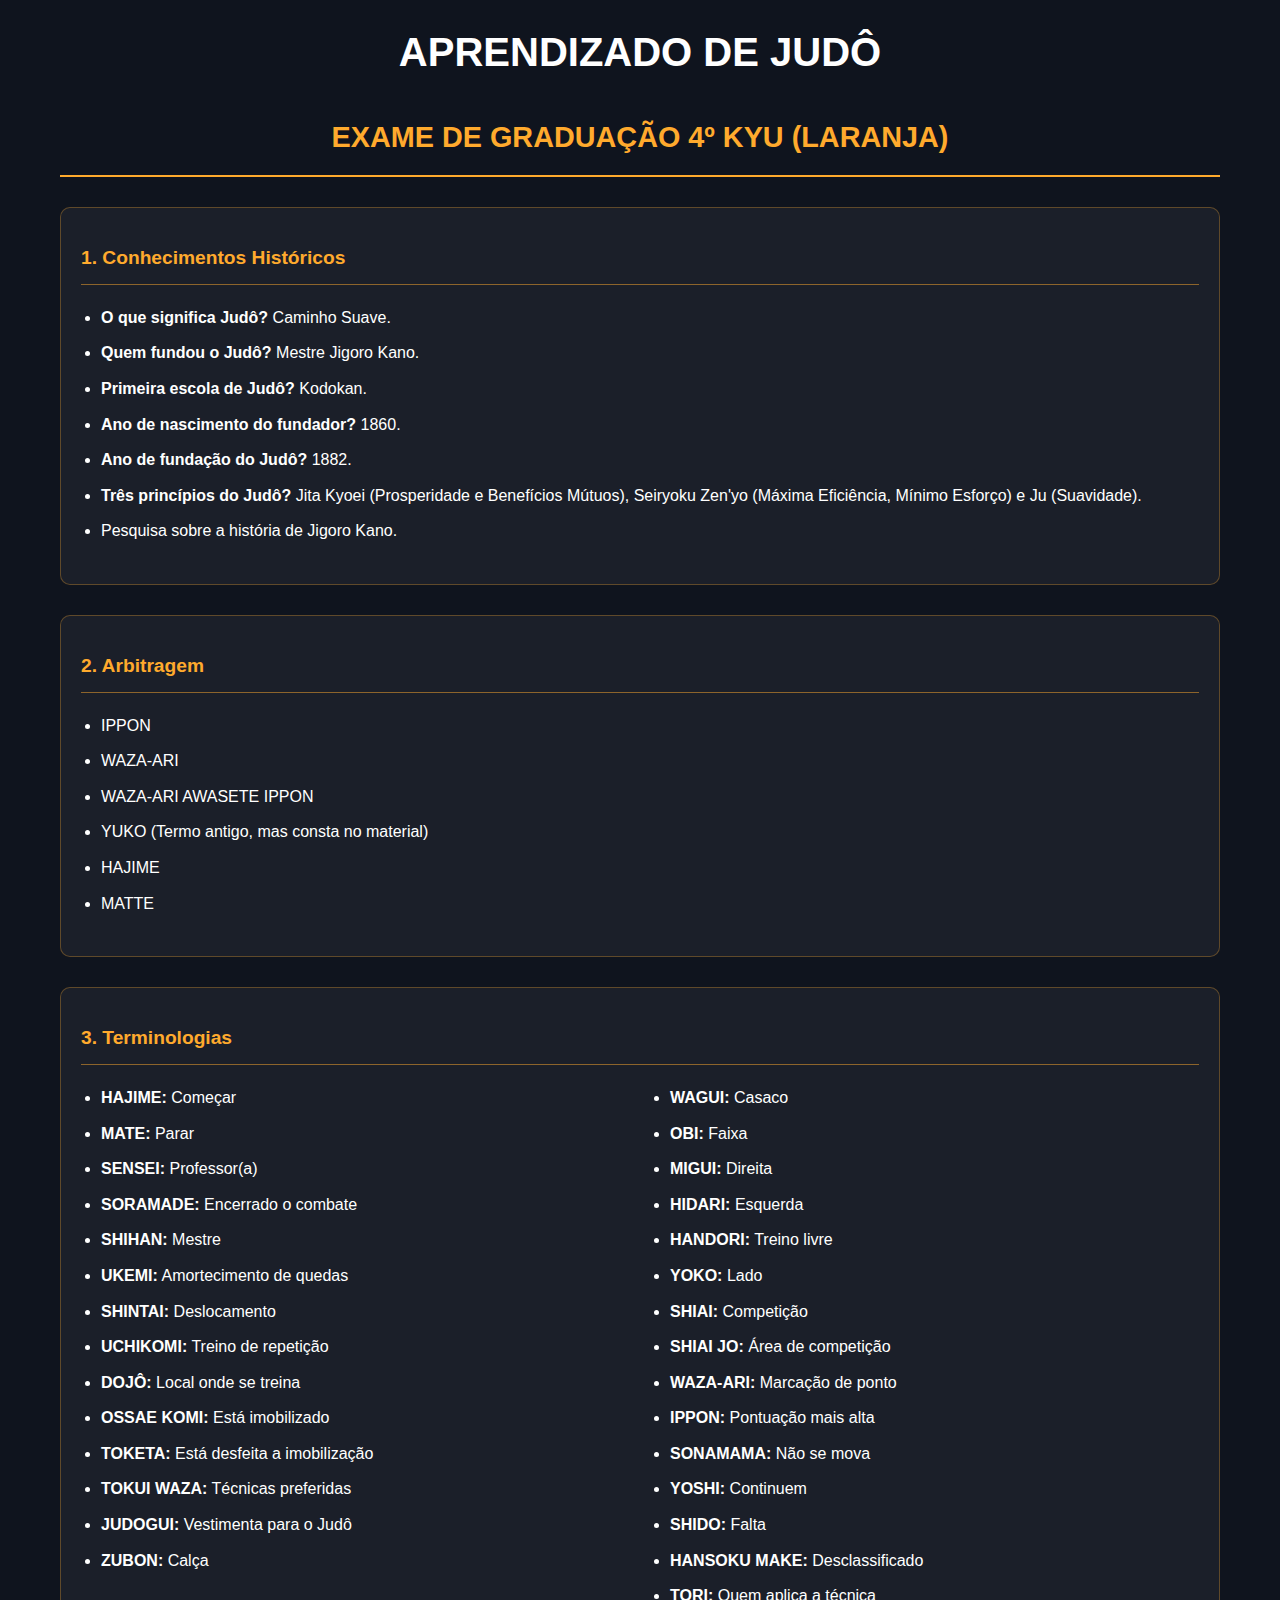
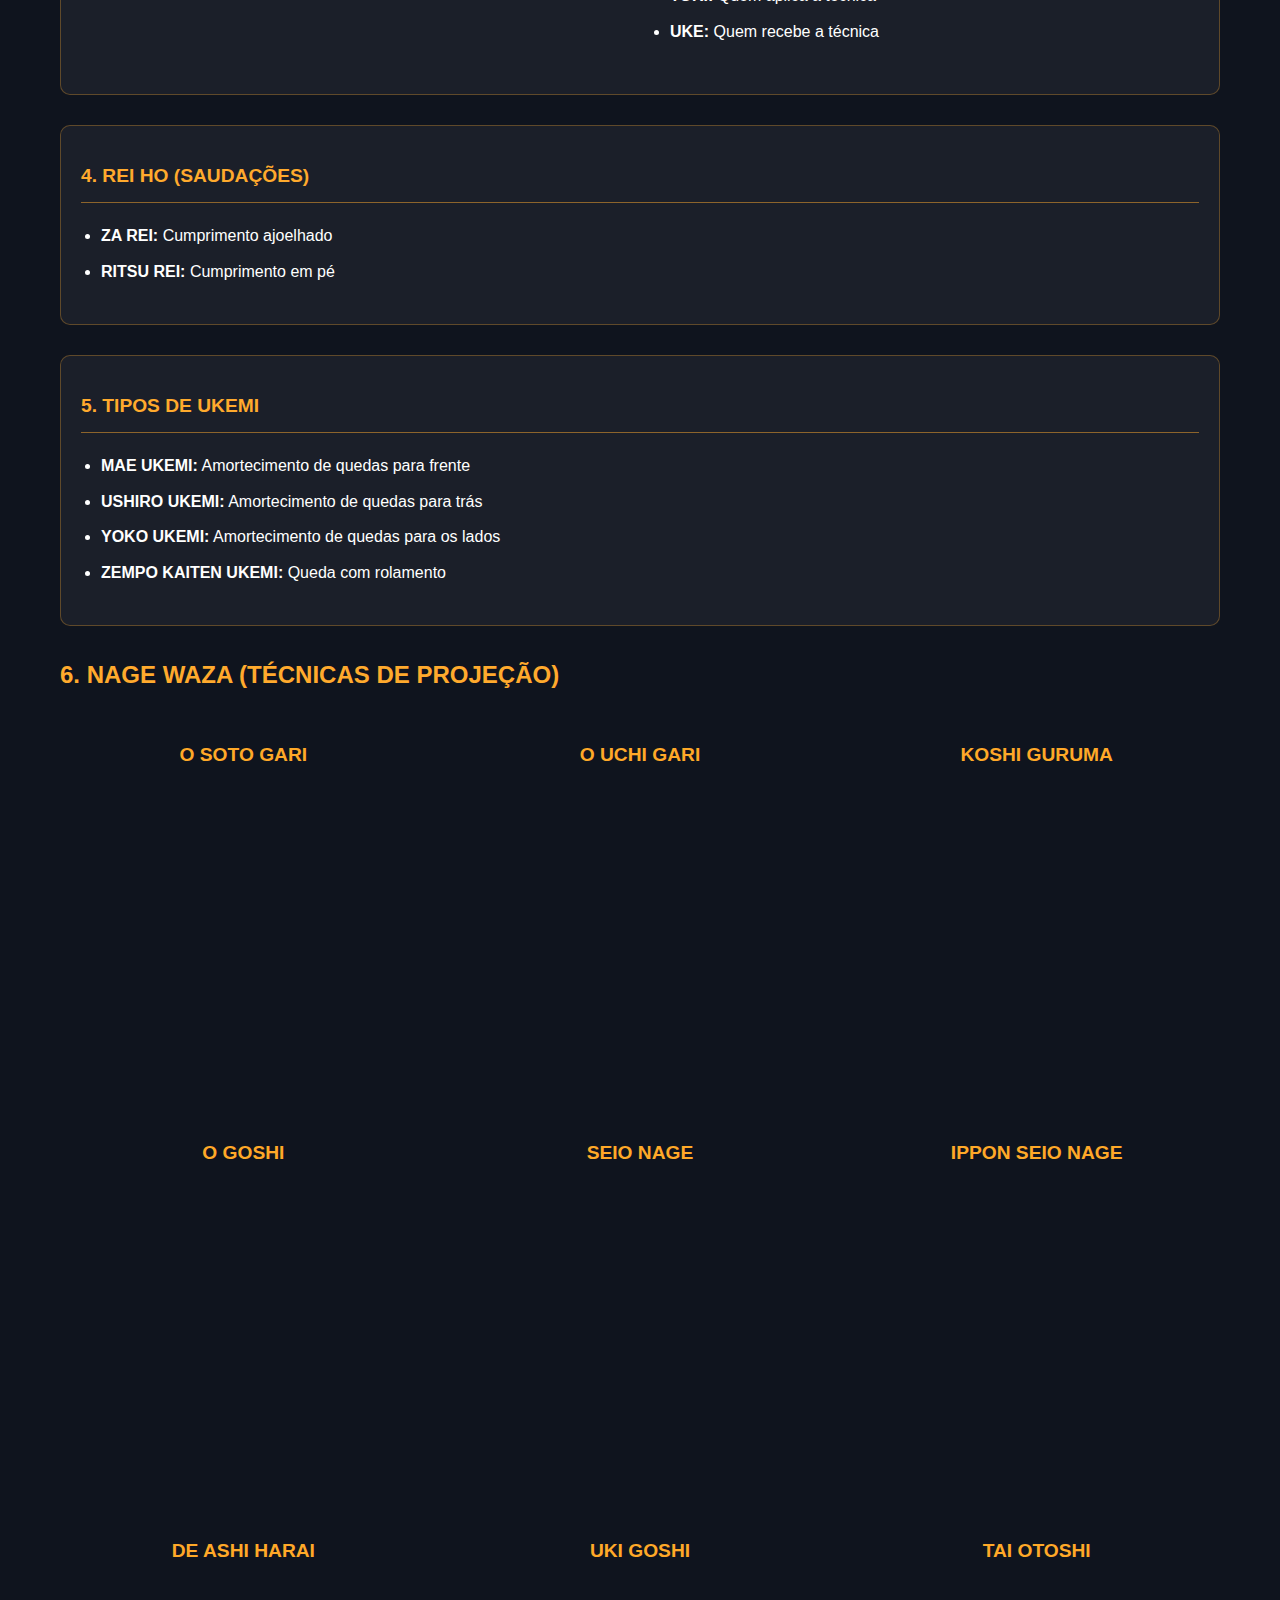
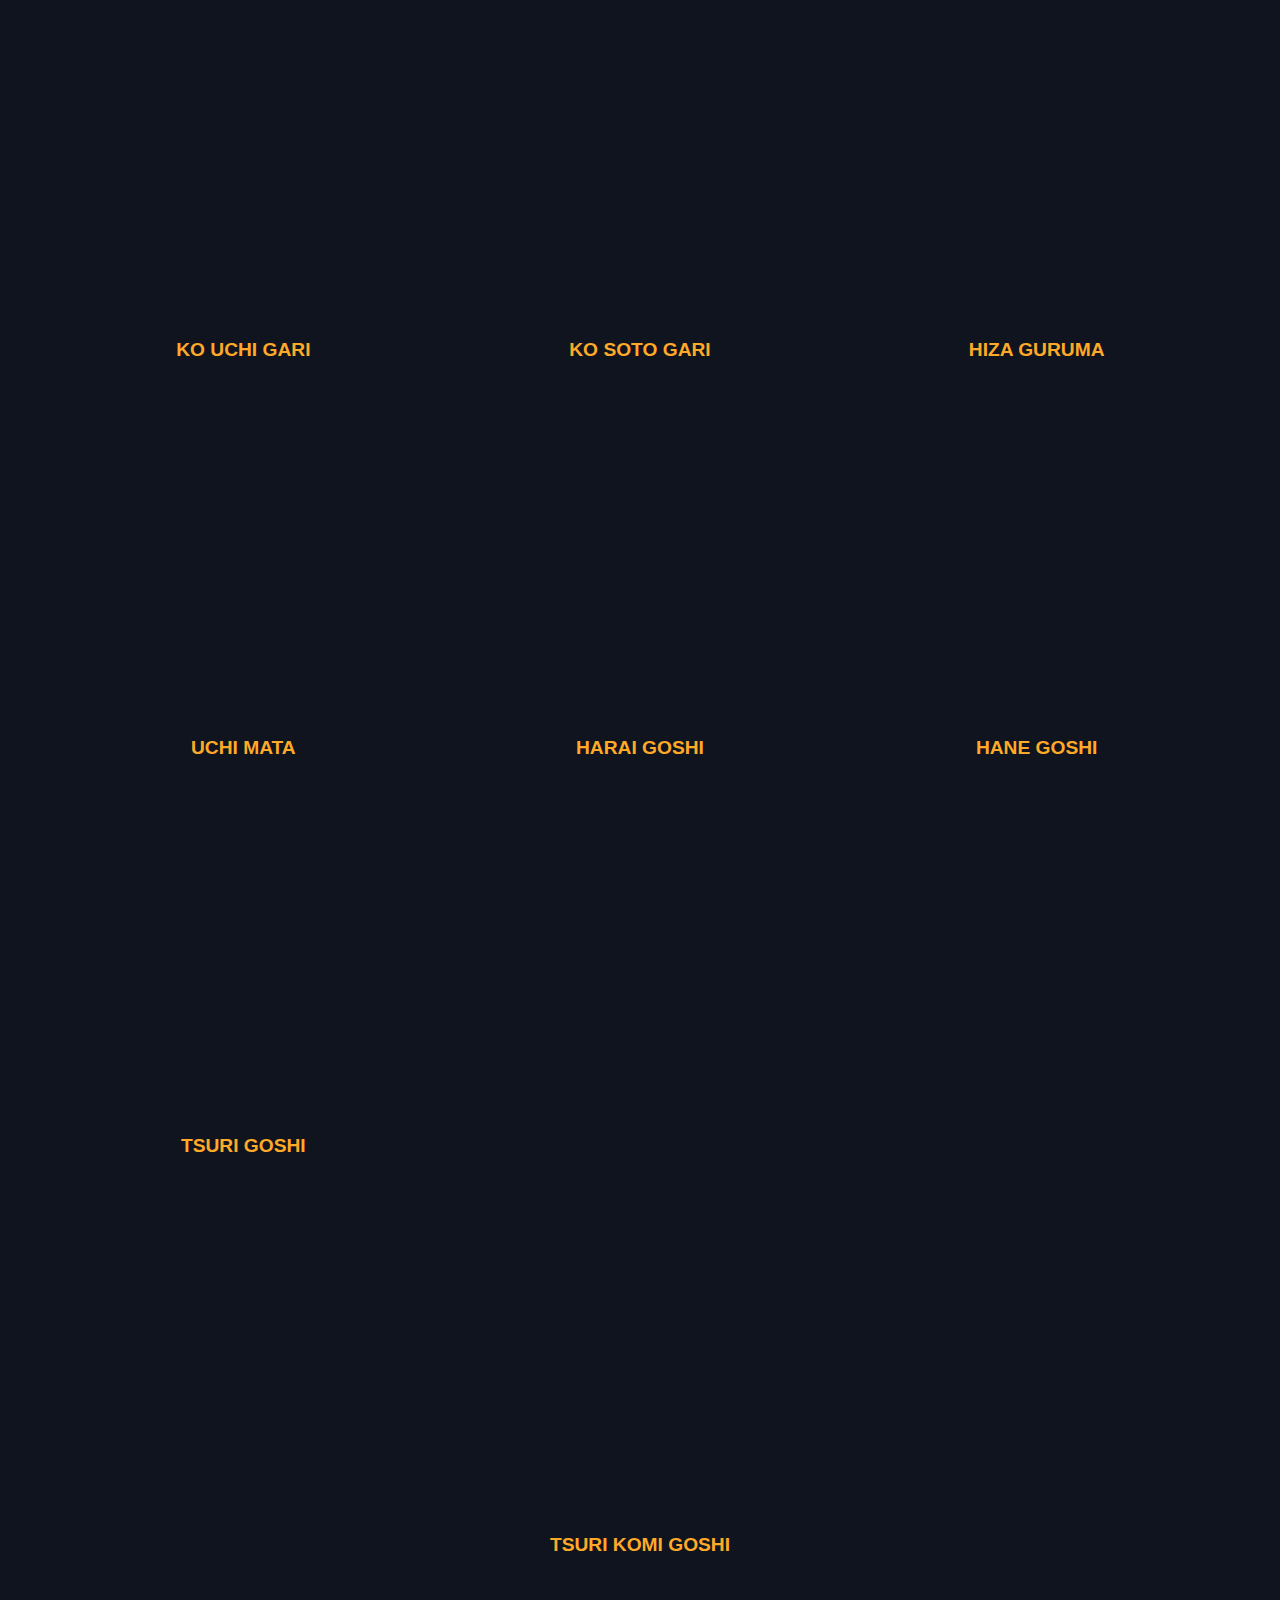
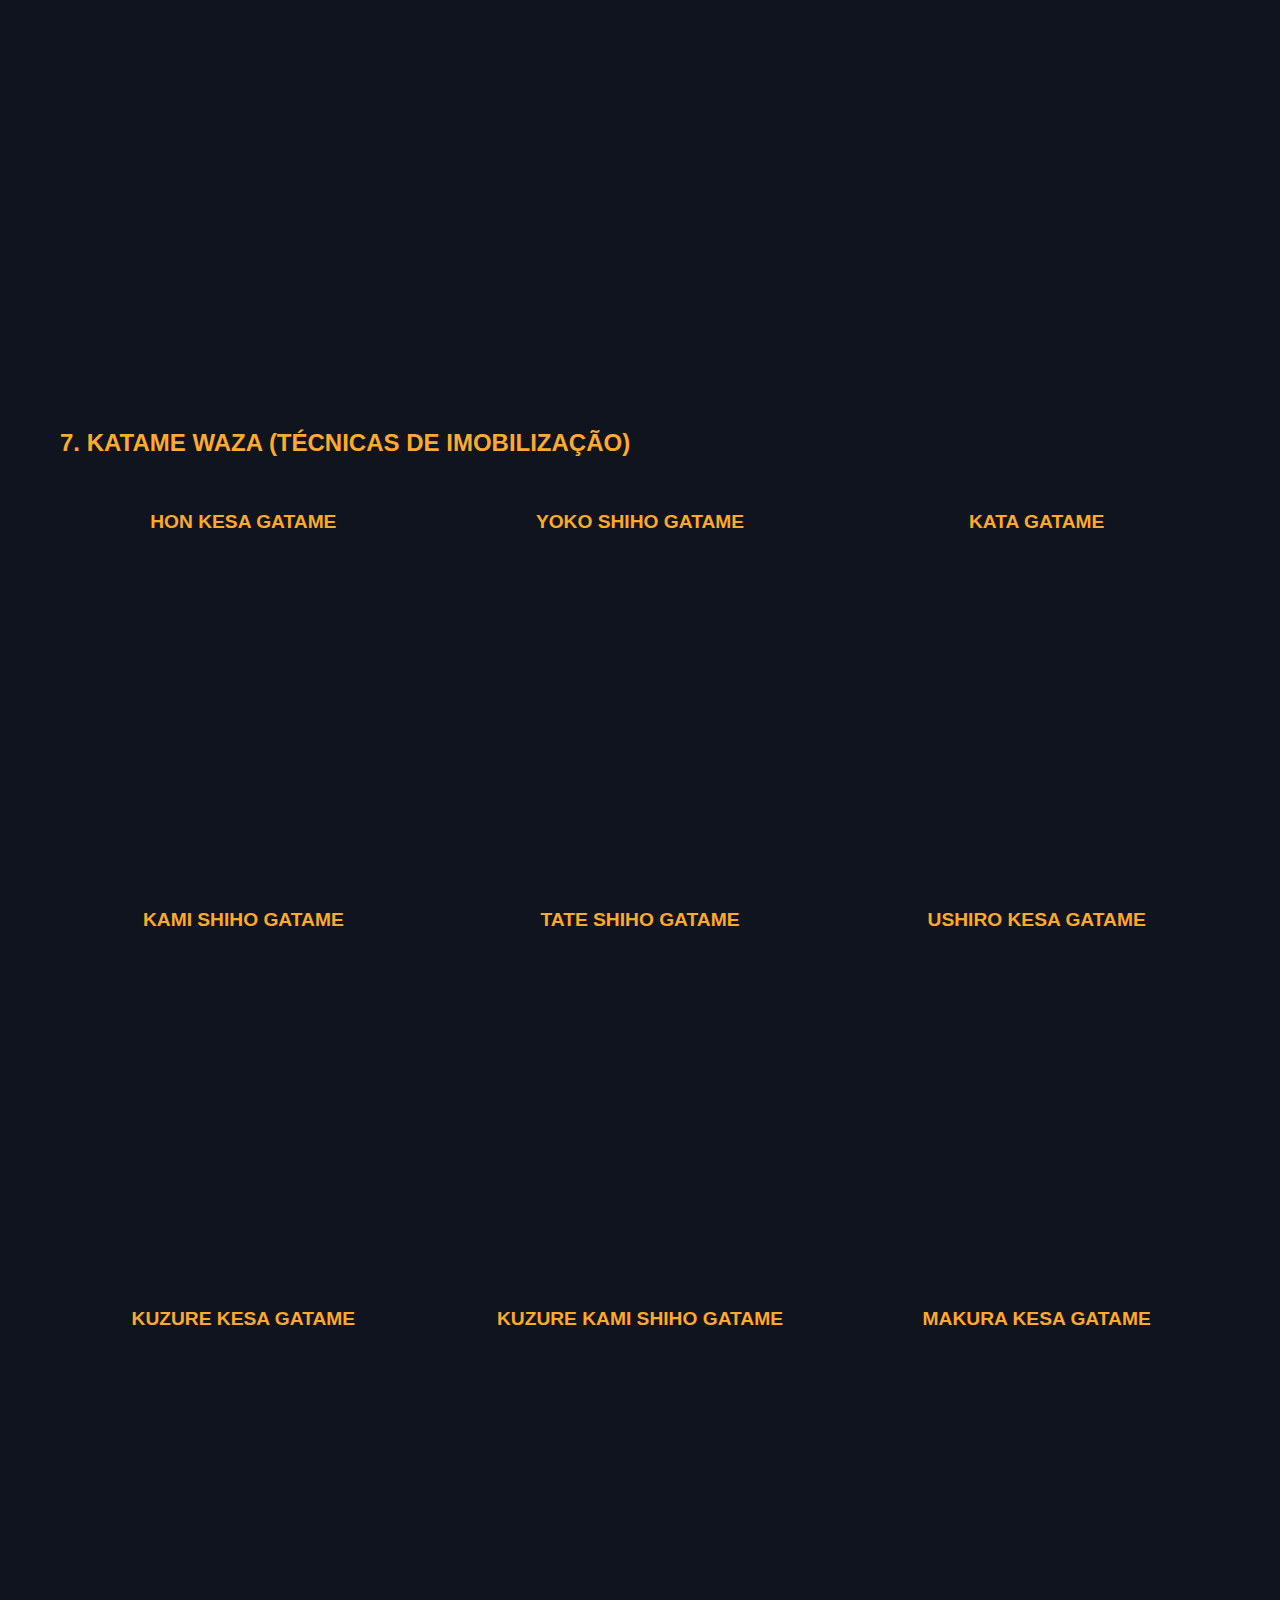
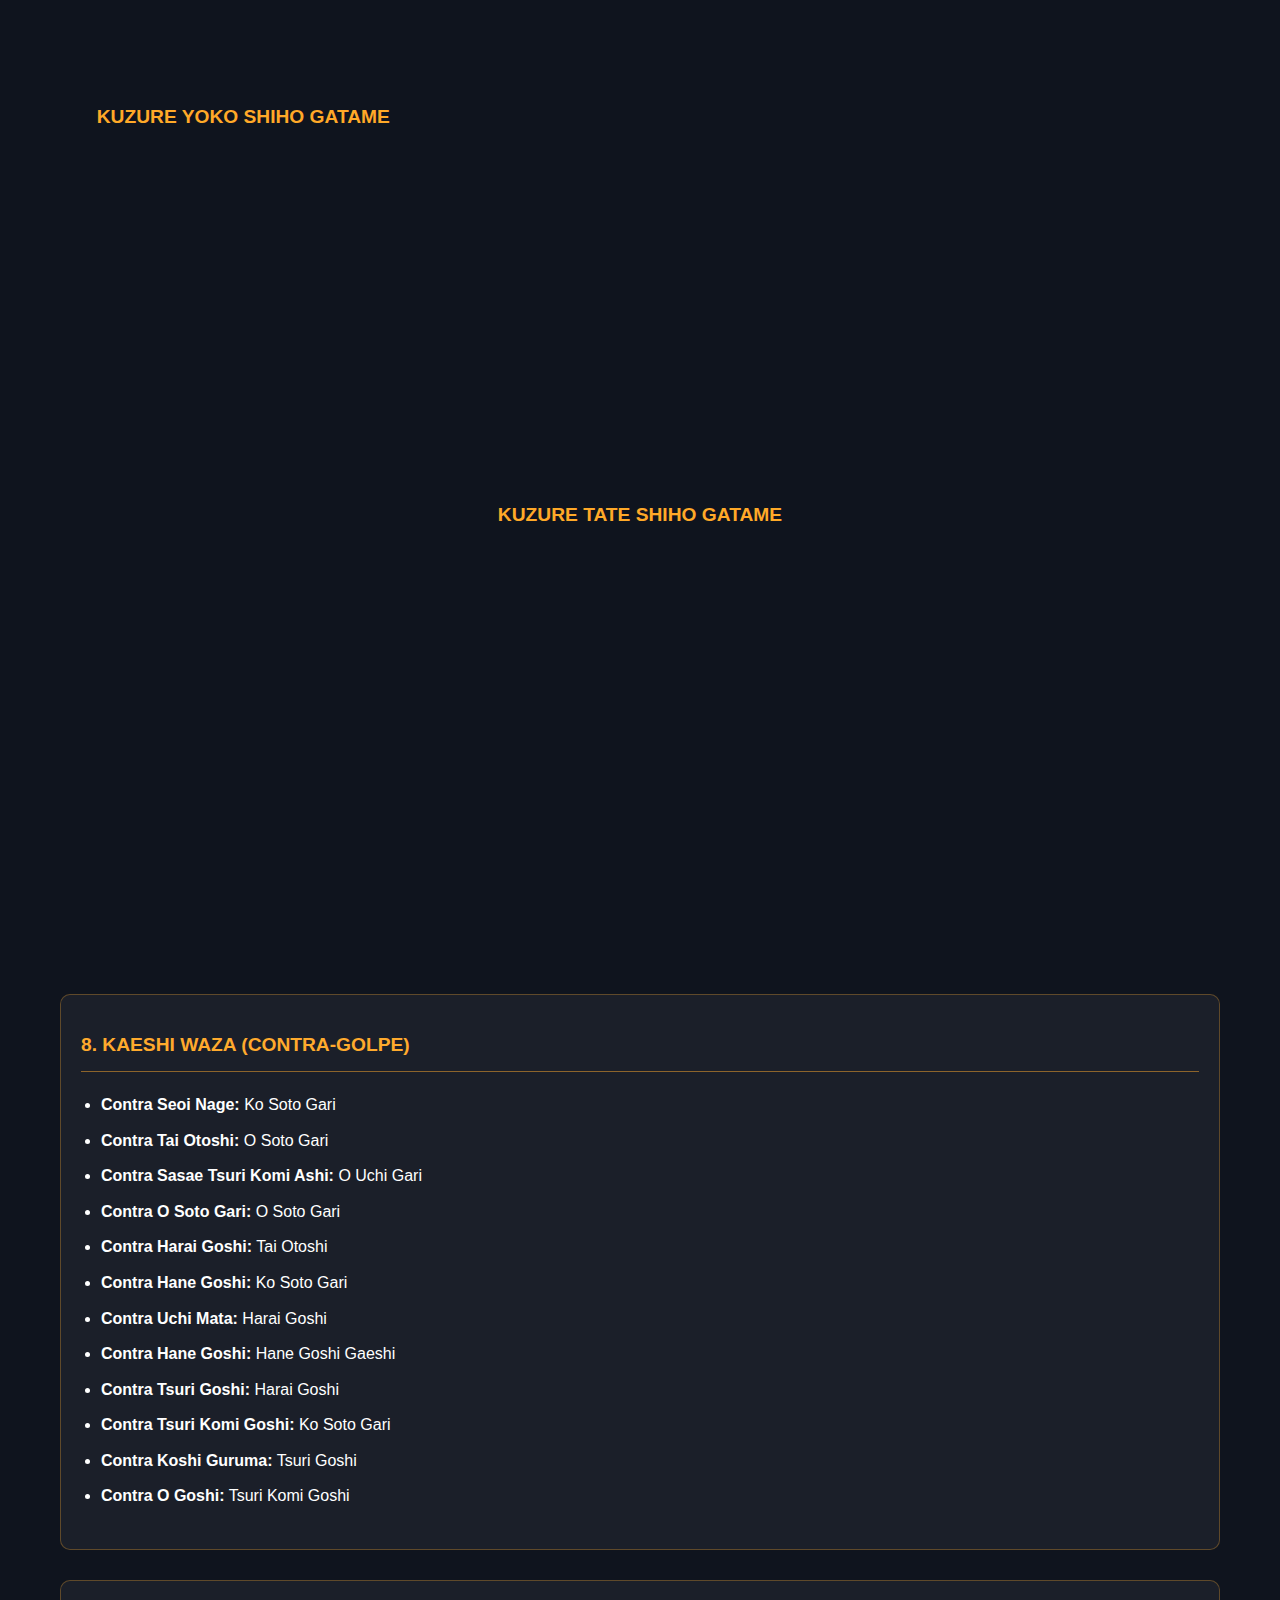
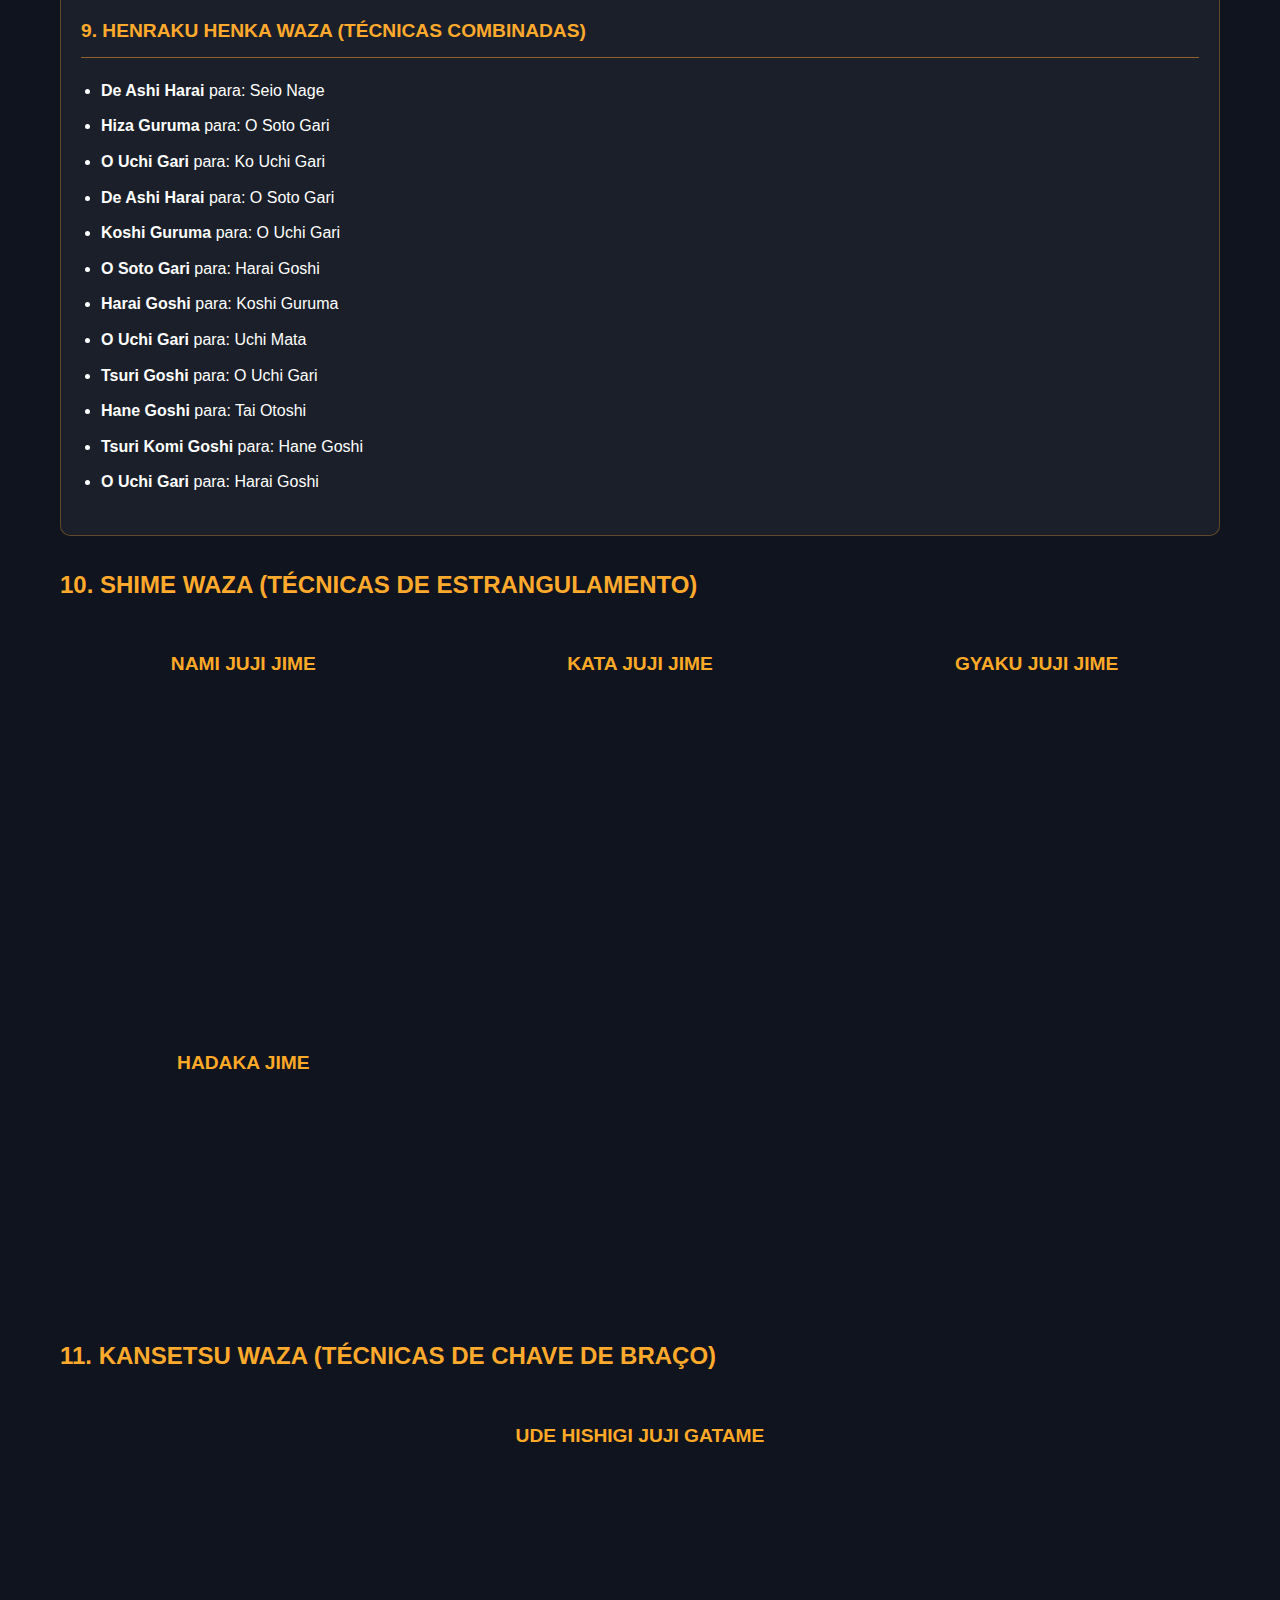
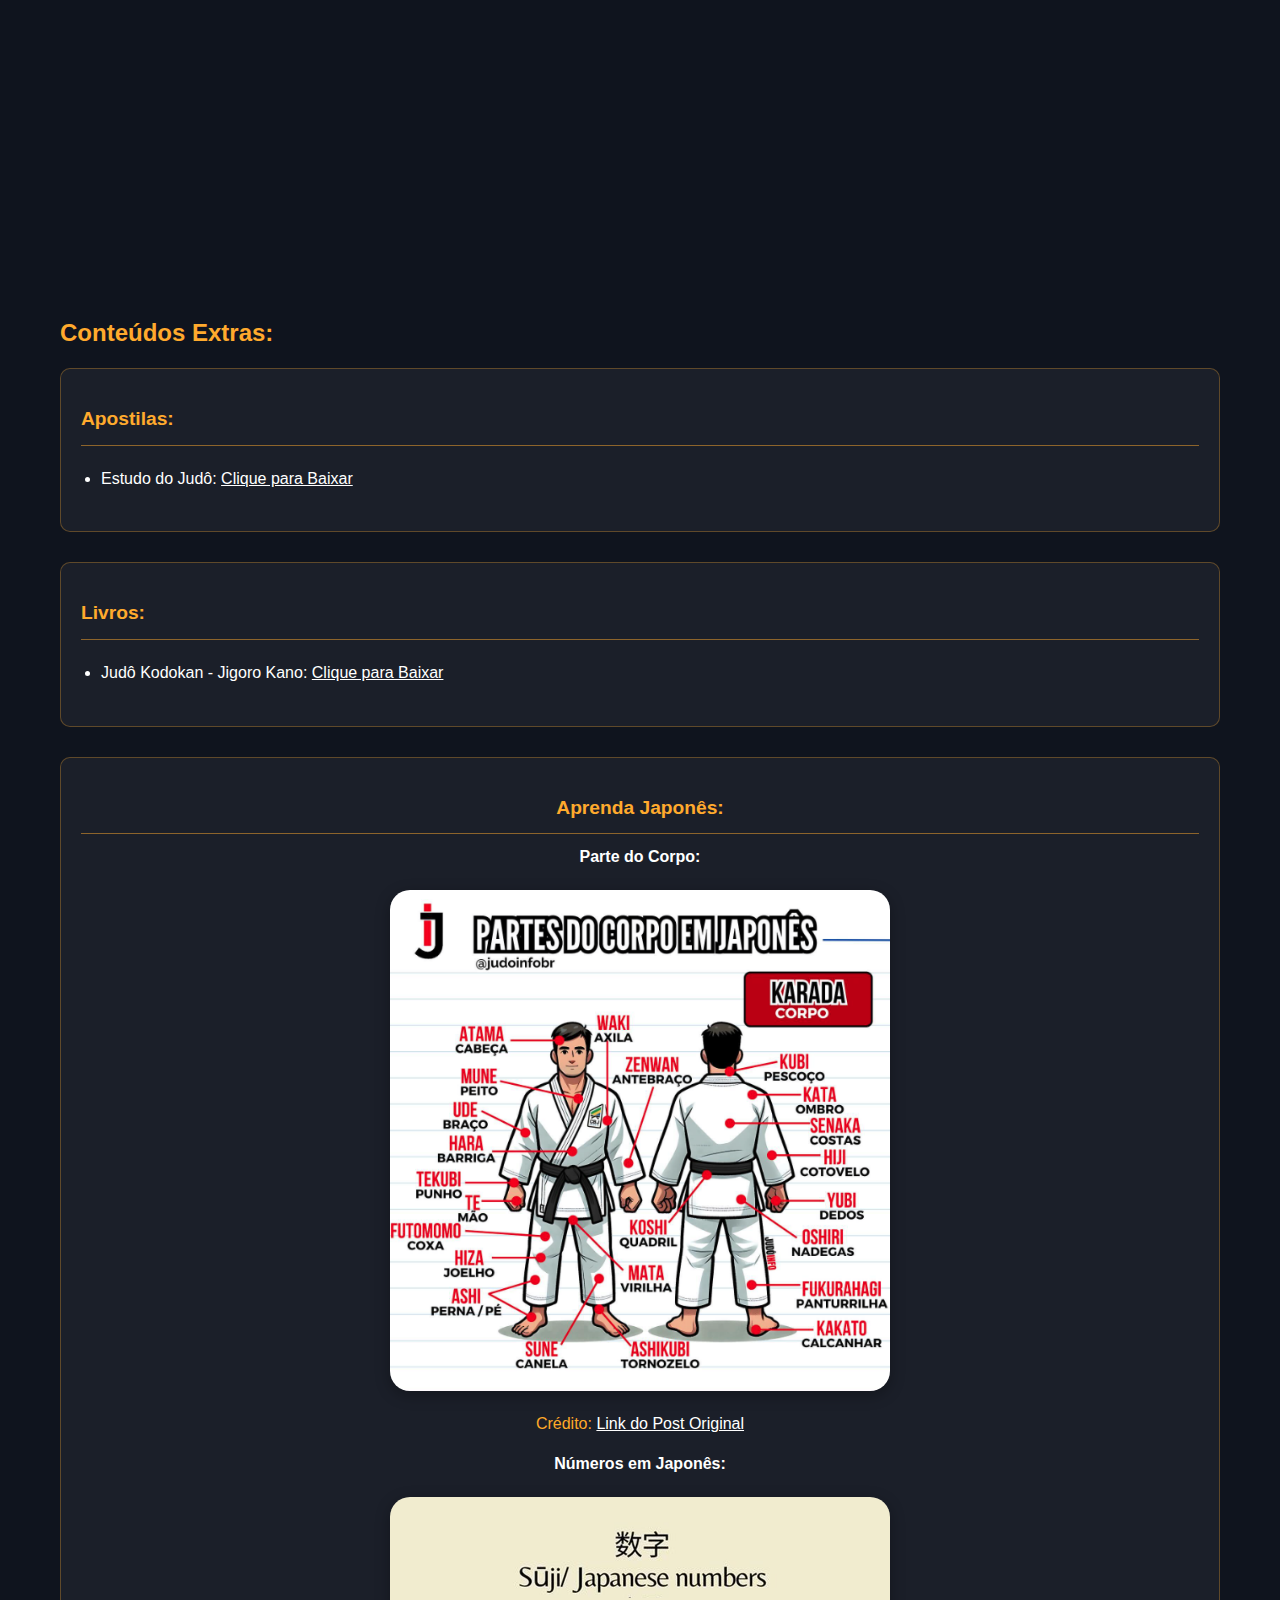
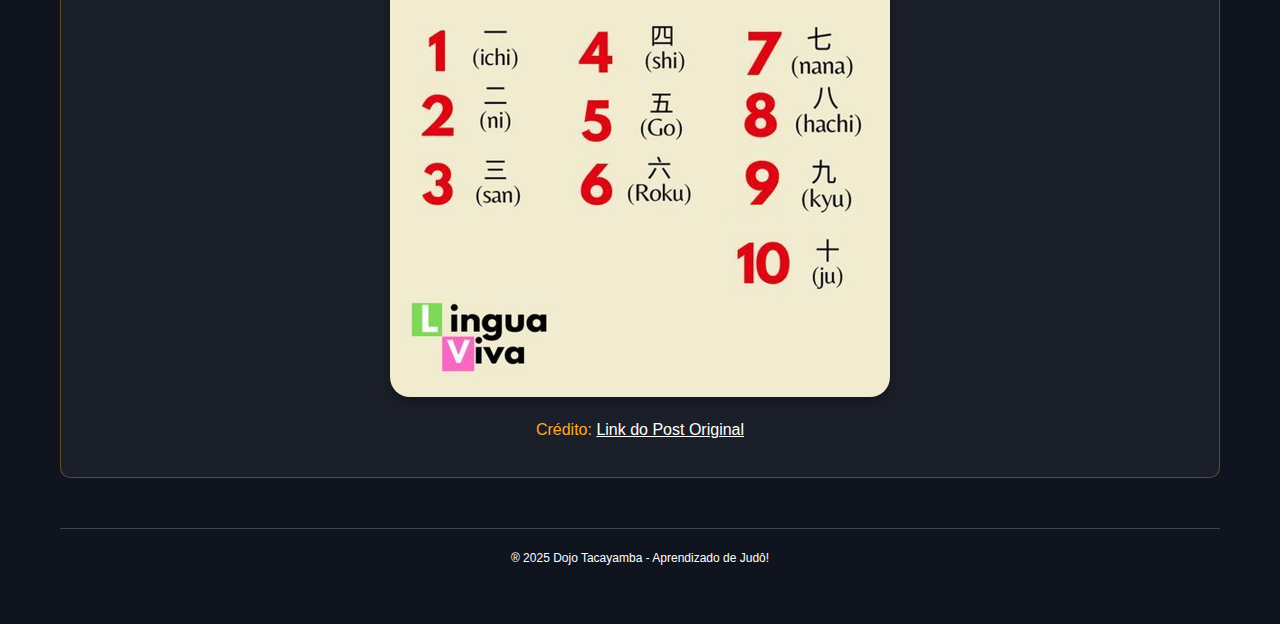
<file: index.html>
<!DOCTYPE html>
<html lang="pt-br">
<head>
    <meta charset="UTF-8">
    <meta name="viewport" content="width=device-width, initial-scale=1.0">
    <title>Dojo Tacayamba</title>
    <link rel="stylesheet" href="style.css">
    <link rel="icon" href="Imagens/favicon-dojo-tacayamba.png" type="image/png">
</head>
<body>
    <header>
        <h1>APRENDIZADO DE JUDÔ</h1>
    </header>

    <main>
        <section>
            <h2 class="exam-title">EXAME DE GRADUAÇÃO 4º KYU (LARANJA)</h2>

            <article class="content-section">
                <h3>1. Conhecimentos Históricos</h3>
                <ul>
                    <li><strong>O que significa Judô?</strong> Caminho Suave.</li>
                    <li><strong>Quem fundou o Judô?</strong> Mestre Jigoro Kano.</li>
                    <li><strong>Primeira escola de Judô?</strong> Kodokan.</li>
                    <li><strong>Ano de nascimento do fundador?</strong> 1860.</li>
                    <li><strong>Ano de fundação do Judô?</strong> 1882.</li>
                    <li><strong>Três princípios do Judô?</strong> Jita Kyoei (Prosperidade e Benefícios Mútuos), Seiryoku Zen'yo (Máxima Eficiência, Mínimo Esforço) e Ju (Suavidade).</li>
                    <li>Pesquisa sobre a história de Jigoro Kano.</li>
                </ul>
            </article>

            <article class="content-section">
                <h3>2. Arbitragem</h3>
                <ul>
                    <li>IPPON</li>
                    <li>WAZA-ARI</li>
                    <li>WAZA-ARI AWASETE IPPON</li>
                    <li>YUKO (Termo antigo, mas consta no material)</li>
                    <li>HAJIME</li>
                    <li>MATTE</li>
                </ul>
            </article>

            <article class="content-section">
                <h3>3. Terminologias</h3>
                <div class="columns-2">
                    <ul>
                        <li><strong>HAJIME:</strong> Começar</li>
                        <li><strong>MATE:</strong> Parar</li>
                        <li><strong>SENSEI:</strong> Professor(a)</li>
                        <li><strong>SORAMADE:</strong> Encerrado o combate</li>
                        <li><strong>SHIHAN:</strong> Mestre</li>
                        <li><strong>UKEMI:</strong> Amortecimento de quedas</li>
                        <li><strong>SHINTAI:</strong> Deslocamento</li>
                        <li><strong>UCHIKOMI:</strong> Treino de repetição</li>
                        <li><strong>DOJÔ:</strong> Local onde se treina</li>
                        <li><strong>OSSAE KOMI:</strong> Está imobilizado</li>
                        <li><strong>TOKETA:</strong> Está desfeita a imobilização</li>
                        <li><strong>TOKUI WAZA:</strong> Técnicas preferidas</li>
                        <li><strong>JUDOGUI:</strong> Vestimenta para o Judô</li>
                        <li><strong>ZUBON:</strong> Calça</li>
                    </ul>
                    <ul>
                        <li><strong>WAGUI:</strong> Casaco</li>
                        <li><strong>OBI:</strong> Faixa</li>
                        <li><strong>MIGUI:</strong> Direita</li>
                        <li><strong>HIDARI:</strong> Esquerda</li>
                        <li><strong>HANDORI:</strong> Treino livre</li>
                        <li><strong>YOKO:</strong> Lado</li>
                        <li><strong>SHIAI:</strong> Competição</li>
                        <li><strong>SHIAI JO:</strong> Área de competição</li>
                        <li><strong>WAZA-ARI:</strong> Marcação de ponto</li>
                        <li><strong>IPPON:</strong> Pontuação mais alta</li>
                        <li><strong>SONAMAMA:</strong> Não se mova</li>
                        <li><strong>YOSHI:</strong> Continuem</li>
                        <li><strong>SHIDO:</strong> Falta</li>
                        <li><strong>HANSOKU MAKE:</strong> Desclassificado</li>
                        <li><strong>TORI:</strong> Quem aplica a técnica</li>
                        <li><strong>UKE:</strong> Quem recebe a técnica</li>
                    </ul>
                </div>
            </article>

            <article class="content-section">
                <h3>4. REI HO (SAUDAÇÕES)</h3>
                <ul>
                    <li><strong>ZA REI:</strong> Cumprimento ajoelhado</li>
                    <li><strong>RITSU REI:</strong> Cumprimento em pé</li>
                </ul>
            </article>

            <article class="content-section">
                <h3>5. TIPOS DE UKEMI</h3>
                <ul>
                    <li><strong>MAE UKEMI:</strong> Amortecimento de quedas para frente</li>
                    <li><strong>USHIRO UKEMI:</strong> Amortecimento de quedas para trás</li>
                    <li><strong>YOKO UKEMI:</strong> Amortecimento de quedas para os lados</li>
                    <li><strong>ZEMPO KAITEN UKEMI:</strong> Queda com rolamento</li>
                </ul>
            </article>
        </section>

        <section>
            <h2>6. NAGE WAZA (TÉCNICAS DE PROJEÇÃO)</h2>
            <div class="videos-container">
                <div class="video">
                    <h3>O SOTO GARI</h3>
                    <iframe width="560" height="315" src="https://www.youtube.com/embed/PhKo3gFnLXA" title="YouTube video player" frameborder="0" allow="accelerometer; autoplay; clipboard-write; encrypted-media; gyroscope; picture-in-picture; web-share" allowfullscreen></iframe>
                </div>
                <div class="video">
                    <h3>O UCHI GARI</h3>
                    <iframe width="560" height="315" src="https://www.youtube.com/embed/Xq4-mhXQh1A" title="YouTube video player" frameborder="0" allow="accelerometer; autoplay; clipboard-write; encrypted-media; gyroscope; picture-in-picture; web-share" allowfullscreen></iframe>
                </div>
                <div class="video">
                    <h3>KOSHI GURUMA</h3>
                    <iframe width="560" height="315" src="https://www.youtube.com/embed/U-Zl34kG-ZI" title="YouTube video player" frameborder="0" allow="accelerometer; autoplay; clipboard-write; encrypted-media; gyroscope; picture-in-picture; web-share" allowfullscreen></iframe>
                </div>
                <div class="video">
                    <h3>O GOSHI</h3>
                    <iframe width="560" height="315" src="https://www.youtube.com/embed/JvtOxA1b3Fk" title="YouTube video player" frameborder="0" allow="accelerometer; autoplay; clipboard-write; encrypted-media; gyroscope; picture-in-picture; web-share" allowfullscreen></iframe>
                </div>
                <div class="video">
                    <h3>SEIO NAGE</h3>
                    <iframe width="560" height="315" src="https://www.youtube.com/embed/pB15i-yQJ5g" title="YouTube video player" frameborder="0" allow="accelerometer; autoplay; clipboard-write; encrypted-media; gyroscope; picture-in-picture; web-share" allowfullscreen></iframe>
                </div>
                <div class="video">
                    <h3>IPPON SEIO NAGE</h3>
                    <iframe width="560" height="315" src="https://www.youtube.com/embed/4yTkI-a_a70" title="YouTube video player" frameborder="0" allow="accelerometer; autoplay; clipboard-write; encrypted-media; gyroscope; picture-in-picture; web-share" allowfullscreen></iframe>
                </div>
                <div class="video">
                    <h3>DE ASHI HARAI</h3>
                    <iframe width="560" height="315" src="https://www.youtube.com/embed/n3-7uYdPa-w" title="YouTube video player" frameborder="0" allow="accelerometer; autoplay; clipboard-write; encrypted-media; gyroscope; picture-in-picture; web-share" allowfullscreen></iframe>
                </div>
                <div class="video">
                    <h3>UKI GOSHI</h3>
                    <iframe width="560" height="315" src="https://www.youtube.com/embed/4G5m7VVcgac" title="YouTube video player" frameborder="0" allow="accelerometer; autoplay; clipboard-write; encrypted-media; gyroscope; picture-in-picture; web-share" allowfullscreen></iframe>
                </div>
                <div class="video">
                    <h3>TAI OTOSHI</h3>
                    <iframe width="560" height="315" src="https://www.youtube.com/embed/0dxL-WMaKEs" title="YouTube video player" frameborder="0" allow="accelerometer; autoplay; clipboard-write; encrypted-media; gyroscope; picture-in-picture; web-share" allowfullscreen></iframe>
                </div>
                <div class="video">
                    <h3>KO UCHI GARI</h3>
                    <iframe width="560" height="315" src="https://www.youtube.com/embed/zHjSzG0-3yA" title="YouTube video player" frameborder="0" allow="accelerometer; autoplay; clipboard-write; encrypted-media; gyroscope; picture-in-picture; web-share" allowfullscreen></iframe>
                </div>
                <div class="video">
                    <h3>KO SOTO GARI</h3>
                    <iframe width="560" height="315" src="https://www.youtube.com/embed/v_VVyK4xR9U" title="YouTube video player" frameborder="0" allow="accelerometer; autoplay; clipboard-write; encrypted-media; gyroscope; picture-in-picture; web-share" allowfullscreen></iframe>
                </div>
                <div class="video">
                    <h3>HIZA GURUMA</h3>
                    <iframe width="560" height="315" src="https://www.youtube.com/embed/N9V7q-V-aG0" title="YouTube video player" frameborder="0" allow="accelerometer; autoplay; clipboard-write; encrypted-media; gyroscope; picture-in-picture; web-share" allowfullscreen></iframe>
                </div>
                <div class="video">
                    <h3>UCHI MATA</h3>
                    <iframe width="560" height="315" src="https://www.youtube.com/embed/1B1z67yYyfs" title="YouTube video player" frameborder="0" allow="accelerometer; autoplay; clipboard-write; encrypted-media; gyroscope; picture-in-picture; web-share" allowfullscreen></iframe>
                </div>
                <div class="video">
                    <h3>HARAI GOSHI</h3>
                    <iframe width="560" height="315" src="https://www.youtube.com/embed/g0L7Ed5qWW4" title="YouTube video player" frameborder="0" allow="accelerometer; autoplay; clipboard-write; encrypted-media; gyroscope; picture-in-picture; web-share" allowfullscreen></iframe>
                </div>
                <div class="video">
                    <h3>HANE GOSHI</h3>
                    <iframe width="560" height="315" src="https://www.youtube.com/embed/41-S-j5c-iQ" title="YouTube video player" frameborder="0" allow="accelerometer; autoplay; clipboard-write; encrypted-media; gyroscope; picture-in-picture; web-share" allowfullscreen></iframe>
                </div>
                <div class="video">
                    <h3>TSURI GOSHI</h3>
                    <iframe width="560" height="315" src="https://www.youtube.com/embed/p8e-1T3Ue-A" title="YouTube video player" frameborder="0" allow="accelerometer; autoplay; clipboard-write; encrypted-media; gyroscope; picture-in-picture; web-share" allowfullscreen></iframe>
                </div>
                <div class="video">
                    <h3>TSURI KOMI GOSHI</h3>
                    <iframe width="560" height="315" src="https://www.youtube.com/embed/Jg1aI-2cfvQ" title="YouTube video player" frameborder="0" allow="accelerometer; autoplay; clipboard-write; encrypted-media; gyroscope; picture-in-picture; web-share" allowfullscreen></iframe>
                </div>
            </div>
        </section>

        <section>
            <h2>7. KATAME WAZA (TÉCNICAS DE IMOBILIZAÇÃO)</h2>
            <div class="videos-container">
                <div class="video">
                    <h3>HON KESA GATAME</h3>
                    <iframe width="560" height="315" src="https://www.youtube.com/embed/O_S1bW72A5U" title="YouTube video player" frameborder="0" allow="accelerometer; autoplay; clipboard-write; encrypted-media; gyroscope; picture-in-picture; web-share" allowfullscreen></iframe>
                </div>
                <div class="video">
                    <h3>YOKO SHIHO GATAME</h3>
                    <iframe width="560" height="315" src="https://www.youtube.com/embed/3m4a7t3w-7E" title="YouTube video player" frameborder="0" allow="accelerometer; autoplay; clipboard-write; encrypted-media; gyroscope; picture-in-picture; web-share" allowfullscreen></iframe>
                </div>
                <div class="video">
                    <h3>KATA GATAME</h3>
                    <iframe width="560" height="315" src="https://www.youtube.com/embed/i0T-e-XyD4Y" title="YouTube video player" frameborder="0" allow="accelerometer; autoplay; clipboard-write; encrypted-media; gyroscope; picture-in-picture; web-share" allowfullscreen></iframe>
                </div>
                <div class="video">
                    <h3>KAMI SHIHO GATAME</h3>
                    <iframe width="560" height="315" src="https://www.youtube.com/embed/0q-x2t4gNnk" title="YouTube video player" frameborder="0" allow="accelerometer; autoplay; clipboard-write; encrypted-media; gyroscope; picture-in-picture; web-share" allowfullscreen></iframe>
                </div>
                <div class="video">
                    <h3>TATE SHIHO GATAME</h3>
                    <iframe width="560" height="315" src="https://www.youtube.com/embed/WJp-aW-w2G4" title="YouTube video player" frameborder="0" allow="accelerometer; autoplay; clipboard-write; encrypted-media; gyroscope; picture-in-picture; web-share" allowfullscreen></iframe>
                </div>
                <div class="video">
                    <h3>USHIRO KESA GATAME</h3>
                    <iframe width="560" height="315" src="https://www.youtube.com/embed/wL5xLOKbIqM" title="YouTube video player" frameborder="0" allow="accelerometer; autoplay; clipboard-write; encrypted-media; gyroscope; picture-in-picture; web-share" allowfullscreen></iframe>
                </div>
                <div class="video">
                    <h3>KUZURE KESA GATAME</h3>
                    <iframe width="560" height="315" src="https://www.youtube.com/embed/BvH_R1D5v-U" title="YouTube video player" frameborder="0" allow="accelerometer; autoplay; clipboard-write; encrypted-media; gyroscope; picture-in-picture; web-share" allowfullscreen></iframe>
                </div>
                <div class="video">
                    <h3>KUZURE KAMI SHIHO GATAME</h3>
                    <iframe width="560" height="315" src="https://www.youtube.com/embed/K9D-P-gZkAc" title="YouTube video player" frameborder="0" allow="accelerometer; autoplay; clipboard-write; encrypted-media; gyroscope; picture-in-picture; web-share" allowfullscreen></iframe>
                </div>
                <div class="video">
                    <h3>MAKURA KESA GATAME</h3>
                    <iframe width="560" height="315" src="https://www.youtube.com/embed/f4-zFPNhRzY" title="YouTube video player" frameborder="0" allow="accelerometer; autoplay; clipboard-write; encrypted-media; gyroscope; picture-in-picture; web-share" allowfullscreen></iframe>
                </div>
                <div class="video">
                    <h3>KUZURE YOKO SHIHO GATAME</h3>
                    <iframe width="560" height="315" src="https://www.youtube.com/embed/u_F-hI_fEVU" title="YouTube video player" frameborder="0" allow="accelerometer; autoplay; clipboard-write; encrypted-media; gyroscope; picture-in-picture; web-share" allowfullscreen></iframe>
                </div>
                <div class="video">
                    <h3>KUZURE TATE SHIHO GATAME</h3>
                    <iframe width="560" height="315" src="https://www.youtube.com/embed/RkXpYf-Xl7k" title="YouTube video player" frameborder="0" allow="accelerometer; autoplay; clipboard-write; encrypted-media; gyroscope; picture-in-picture; web-share" allowfullscreen></iframe>
                </div>
            </div>
        </section>

        <section>
            <article class="content-section">
                <h3>8. KAESHI WAZA (CONTRA-GOLPE)</h3>
                <ul>
                    <li><strong>Contra Seoi Nage:</strong> Ko Soto Gari</li>
                    <li><strong>Contra Tai Otoshi:</strong> O Soto Gari</li>
                    <li><strong>Contra Sasae Tsuri Komi Ashi:</strong> O Uchi Gari</li>
                    <li><strong>Contra O Soto Gari:</strong> O Soto Gari</li>
                    <li><strong>Contra Harai Goshi:</strong> Tai Otoshi</li>
                    <li><strong>Contra Hane Goshi:</strong> Ko Soto Gari</li>
                    <li><strong>Contra Uchi Mata:</strong> Harai Goshi</li>
                    <li><strong>Contra Hane Goshi:</strong> Hane Goshi Gaeshi</li>
                    <li><strong>Contra Tsuri Goshi:</strong> Harai Goshi</li>
                    <li><strong>Contra Tsuri Komi Goshi:</strong> Ko Soto Gari</li>
                    <li><strong>Contra Koshi Guruma:</strong> Tsuri Goshi</li>
                    <li><strong>Contra O Goshi:</strong> Tsuri Komi Goshi</li>
                </ul>
            </article>
        </section>

        <section>
            <article class="content-section">
                <h3>9. HENRAKU HENKA WAZA (TÉCNICAS COMBINADAS)</h3>
                <ul>
                    <li><strong>De Ashi Harai</strong> para: Seio Nage</li>
                    <li><strong>Hiza Guruma</strong> para: O Soto Gari</li>
                    <li><strong>O Uchi Gari</strong> para: Ko Uchi Gari</li>
                    <li><strong>De Ashi Harai</strong> para: O Soto Gari</li>
                    <li><strong>Koshi Guruma</strong> para: O Uchi Gari</li>
                    <li><strong>O Soto Gari</strong> para: Harai Goshi</li>
                    <li><strong>Harai Goshi</strong> para: Koshi Guruma</li>
                    <li><strong>O Uchi Gari</strong> para: Uchi Mata</li>
                    <li><strong>Tsuri Goshi</strong> para: O Uchi Gari</li>
                    <li><strong>Hane Goshi</strong> para: Tai Otoshi</li>
                    <li><strong>Tsuri Komi Goshi</strong> para: Hane Goshi</li>
                    <li><strong>O Uchi Gari</strong> para: Harai Goshi</li>
                </ul>
            </article>
        </section>

        <section>
            <h2>10. SHIME WAZA (TÉCNICAS DE ESTRANGULAMENTO)</h2>
            <div class="videos-container">
                <div class="video">
                    <h3>NAMI JUJI JIME</h3>
                    <iframe width="560" height="315" src="https://www.youtube.com/embed/Yd7-2mIm31s" title="YouTube video player" frameborder="0" allow="accelerometer; autoplay; clipboard-write; encrypted-media; gyroscope; picture-in-picture; web-share" allowfullscreen></iframe>
                </div>
                <div class="video">
                    <h3>KATA JUJI JIME</h3>
                    <iframe width="560" height="315" src="https://www.youtube.com/embed/L53tJ5F-Lcw" title="YouTube video player" frameborder="0" allow="accelerometer; autoplay; clipboard-write; encrypted-media; gyroscope; picture-in-picture; web-share" allowfullscreen></iframe>
                </div>
                <div class="video">
                    <h3>GYAKU JUJI JIME</h3>
                    <iframe width="560" height="315" src="https://www.youtube.com/embed/mH9-dJp-F54" title="YouTube video player" frameborder="0" allow="accelerometer; autoplay; clipboard-write; encrypted-media; gyroscope; picture-in-picture; web-share" allowfullscreen></iframe>
                </div>
                <div class="video">
                    <h3>HADAKA JIME</h3>
                    <iframe width="560" height="315" src="https://www.youtube.com/embed/9FCa242q-qY" title="YouTube video player" frameborder="0" allow="accelerometer; autoplay; clipboard-write; encrypted-media; gyroscope; picture-in-picture; web-share" allowfullscreen></iframe>
                </div>
            </div>
        </section>

        <section>
            <h2>11. KANSETSU WAZA (TÉCNICAS DE CHAVE DE BRAÇO)</h2>
            <div class="videos-container">
                <div class="video">
                    <h3>UDE HISHIGI JUJI GATAME</h3>
                    <iframe width="560" height="315" src="https://www.youtube.com/embed/3iG00B2n5Xo" title="YouTube video player" frameborder="0" allow="accelerometer; autoplay; clipboard-write; encrypted-media; gyroscope; picture-in-picture; web-share" allowfullscreen></iframe>
                </div>
            </div>
        </section>

        <section>
            <h2 class="extra">Conteúdos Extras:</h2>
            <div class="content-section">
                <h3>Apostilas:</h3>
                <ul>
                    <li>Estudo do Judô:
                        <a href="Apostilas/Apostila - Estudo do Judô.pdf" target="_blank" rel="external">Clique para Baixar</a>
                    </li>
                </ul>
            </div>

            <div class="content-section">
                <h3>Livros:</h3>
                <ul>
                    <li>Judô Kodokan - Jigoro Kano:
                        <a href="Livros/Judô Kodokan - Jigoro Kano.pdf" target="_blank" rel="external">Clique para Baixar</a>
                    </li>
                </ul>
            </div>

            <div class="japones content-section">
                <h3>Aprenda Japonês:</h3>
                <h4>Parte do Corpo:</h4>
                    <img src="Imagens/parte-do-corpo-em-japones.png" alt="Parte do Corpo em Japonês" class="responsive-img">
                    
                <p class="credito">Crédito: 
                    <a href="https://www.instagram.com/p/C_dXSPqxF61" target="_blank" rel="external">Link do Post Original</a>
                </p>
            
                <h4>Números em Japonês:</h4>
                    <img src="Imagens/numeros-em-japones.png" alt="Números em Japonês" class="responsive-img">

                <p class="credito">Crédito: 
                    <a href="http://br.pinterest.com/pin/3799980930643689/" target="_blank" rel="external">Link do Post Original</a>
                </p>
            </div>
        </section>
    </main>

    <footer>
        <p>&reg; 2025 Dojo Tacayamba - Aprendizado de Judô!</p>
    </footer>
</body>
</html>
</file>
<file: style.css>
@charset "UTF-8";

* {
    margin: 0;
    padding: 0;
    box-sizing: border-box;
}

body {
    background-color: rgb(15, 20, 30);
    color: rgb(255, 255, 255);
    font-family: "Open Sans", sans-serif;
    line-height: 1.6;
    padding: 20px;
    max-width: 1200px;
    margin: 0 auto;
}

h1 {
    text-align: center;
    margin-bottom: 40px;
    font-weight: bold;
    font-size: 40px;
    margin-bottom: 20px;
}

h2 {
    font-size: 1.5rem;
    margin: 30px 0 15px 0;
    color: rgb(255, 170, 45);
}

h3 {
    font-size: 1.2rem;
    margin: 15px 0 10px 0;
    color: rgb(255, 170, 45);
}

h4 {
    color: rgb(255, 255, 255);
}

a {
    color: rgb(255, 255, 255);
    transition: color 0.3s ease;
}

a:hover {
    color: rgb(255, 55, 55);
}

p {
    font-style: normal;
    margin-bottom: 15px;
}

ul {
    margin: 20px 0;
    padding-left: 20px;
}

li {
    /* Removido o itálico para melhor legibilidade das listas */
    margin-bottom: 10px;
}

iframe {
    width: 100%;
    height: 300px;
    border-radius: 15px;
    border: none;
}

footer {
    font-family: Arial, Helvetica, sans-serif;
    font-size: 12px;
    text-align: center;
    font-style: normal;
    font-weight: normal;
    margin-top: 50px;
    padding: 20px;
    border-top: 1px solid rgba(255, 255, 255, 0.2);
}

.data {
    color: rgb(255, 169, 40);
    font-weight: bold;
    font-size: 1.1rem;
    margin-bottom: 20px;
}

.responsive-img {
    width: 100%;
    max-width: 500px;
    height: auto;
    margin: 20px auto;
    border-radius: 20px;
    display: block;
    box-shadow: 0 4px 15px rgba(0, 0, 0, 0.3);
}

.videos-container {
    display: grid;
    /* Alterado para 350px para caber mais vídeos por linha em telas maiores */
    grid-template-columns: repeat(auto-fit, minmax(350px, 1fr));
    gap: 30px;
    margin: 30px 0;
}

/* Esta regra faz com que o último vídeo de um container 
   seja forçado a ocupar a largura total se for um número ímpar.
   Isso é ótimo para as seções com 1, 11 ou 17 vídeos.
*/
.videos-container .video:last-child:nth-child(odd) {
    grid-column: 1 / -1;
    justify-self: center;
    width: 100%;
    max-width: 730px; /* (350px * 2) + 30px gap */
}


.videos-container .video:last-child iframe {
    width: 100%;
    aspect-ratio: 16 / 9;
    height: auto;
}

.video h3 {
    text-align: center;
    margin-bottom: 15px;
    color: rgb(255, 169, 40);
}

.extra{
    text-align: left;
}

.japones {
    text-align: center;
}

.credito {
    color: rgb(255, 169, 40);
}

.projeto1:hover{
    color: #21a656
}

.tecnica {
    color: rgb(255, 169, 40);
    font-weight: bold;
}

/* --- NOVOS ESTILOS ADICIONADOS --- */

/* Título principal do exame */
.exam-title {
    text-align: center;
    font-size: 1.8rem;
    margin-bottom: 30px;
    border-bottom: 2px solid rgb(255, 170, 45);
    padding-bottom: 15px;
}

/* Estilo para as seções de lista (História, Termos, etc.) */
.content-section {
    background-color: rgba(255, 255, 255, 0.05);
    border: 1px solid rgba(255, 170, 45, 0.3);
    border-radius: 10px;
    padding: 20px;
    margin-bottom: 30px;
}

.content-section h3 {
    border-bottom: 1px solid rgba(255, 170, 45, 0.5);
    padding-bottom: 10px;
}

/* Classe para dividir as terminologias em duas colunas */
.columns-2 {
    display: flex;
    flex-wrap: wrap; /* Isso faz com que empilhe em telas pequenas */
    gap: 20px; /* Espaço entre as colunas */
}

.columns-2 ul {
    flex: 1; /* Faz as duas listas ocuparem espaço igual */
    min-width: 300px; /* Garante que em telas pequenas, cada lista ocupe a largura */
    margin-top: 10px; 
}


/* --- FIM DOS NOVOS ESTILOS --- */


/* Responsividade */

@media (max-width: 768px) {
    body {
        padding: 15px;
    }
    
    h1 {
        font-size: 2rem;
    }
    
    h2 {
        font-size: 1.3rem;
    }
    
    .videos-container {
        /* Garante 1 coluna em telas médias */
        grid-template-columns: 1fr;
        gap: 20px;
    }
    
    /* Remove a regra do último-filho em telas menores */
    .videos-container .video:last-child:nth-child(odd) {
        grid-column: auto;
        max-width: 100%;
    }

    iframe {
        height: 250px;
    }
    
    section {
        padding: 0px; /* Removido o padding extra da section */
    }
}

@media (max-width: 480px) {
    h1 {
        font-size: 1.5rem;
    }
    
    h2 {
        font-size: 1.1rem;
    }
    
    iframe {
        height: 200px;
    }
    
    .videos-container {
        gap: 15px;
    }
}
</file>
